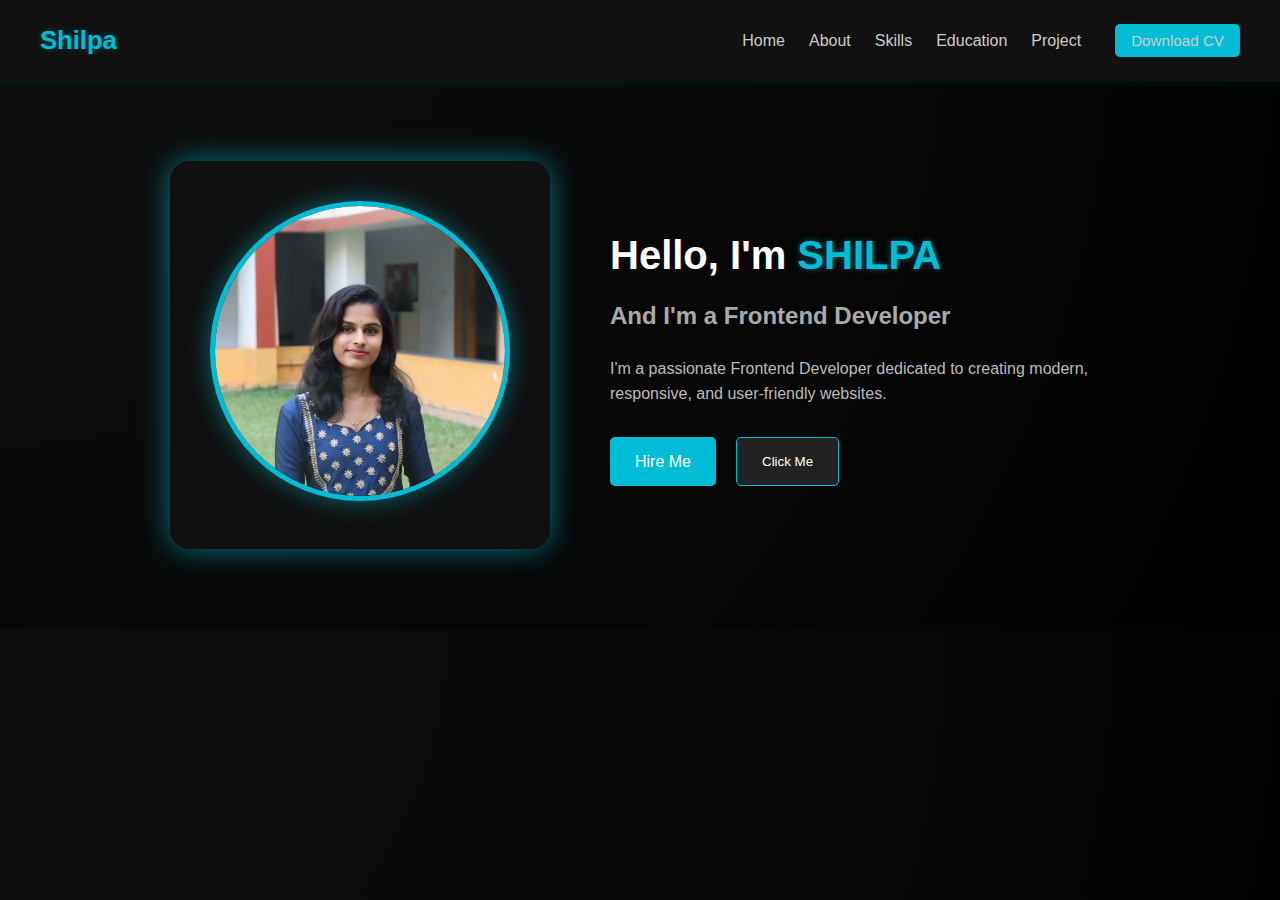
<file: index.html>
<!DOCTYPE html>
<html lang="en">
<head>
  <meta charset="UTF-8" />
  <meta name="viewport" content="width=device-width, initial-scale=1.0" />
  <title>Shilpa Portfolio</title>
  <link rel="stylesheet" href="style.css" />
</head>
<body>
 <header>
  <nav class="navbar">
    <div class="logo">Shilpa</div>
    <ul class="nav-links">
      <li><a href="#">Home</a></li>
      <li><a href="about.html">About</a></li>
      <li><a href="skills.html">Skills</a></li>
      <li><a href="Education.html">Education</a></li>
      <li><a href="project.html">Project</a></li>
      <li><a href="Shilpa Poojary.pdf" class="btn download-cv" download>Download CV</a></li>
    </ul>
  </nav>
</header>

  <section class="hero">
    <div class="profile-wrapper">
      <img src="profile.jpg" alt="Shilpa" class="profile-pic" />
    </div>
    <div class="hero-text">
      <h1>Hello, I'm <span>SHILPA</span></h1>
      <h2>And I'm a Frontend Developer</h2>
      <p>I'm a passionate Frontend Developer dedicated to creating modern, responsive, and user-friendly websites.</p>
      <div class="hero-buttons">
        <a href="#" class="btn hire">Hire Me</a>
        <!--a href="#" class="btn contact">Contact Me</a-->
        <button class="btn contact" onclick="goToContact()">Click Me</button>

      </div>
    </div>
  </section>
  <script src="script.js"></script>

</body>
</html>
</file>
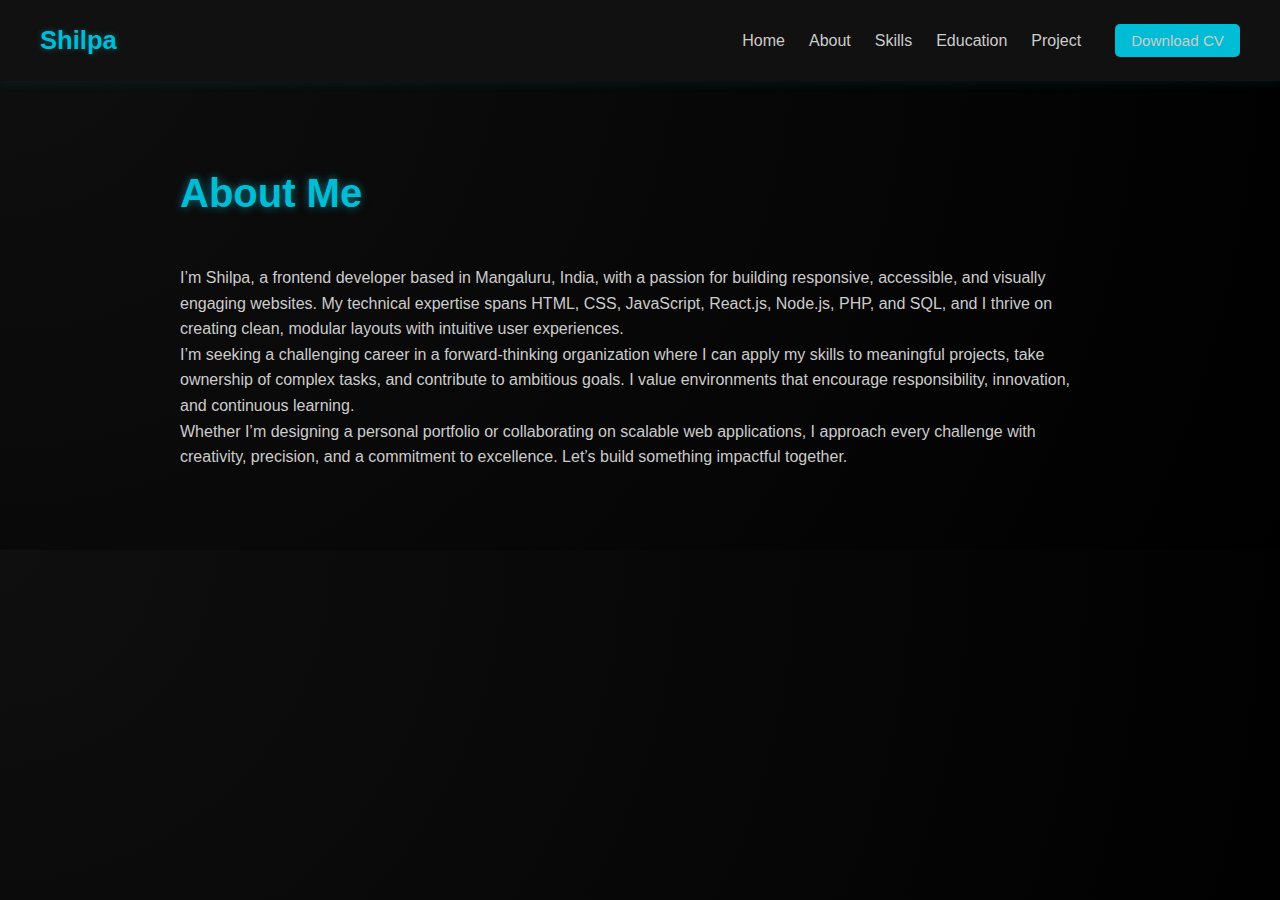
<file: about.html>
<!DOCTYPE html>
<html lang="en">
  <head>
    <meta charset="UTF-8" />
    <meta name="viewport" content="width=device-width, initial-scale=1.0" />
    <title>About - Shilpa</title>
    <link rel="stylesheet" href="style.css" />
  </head>
  <body>
    <header>
      <nav class="navbar">
        <div class="logo">Shilpa</div>
        <ul class="nav-links">
          <li><a href="index.html">Home</a></li>
          <li><a href="#">About</a></li>
          <li><a href="skills.html">Skills</a></li>
          <li><a href="Education.html">Education</a></li>
          <li><a href="project.html">Project</a></li>
          <li><a href="Shilpa Poojary.pdf" class="btn download-cv" download>Download CV</a></li>
        </ul>
      </nav>
    </header>

    <section class="page-content">
      <h1>About Me</h1>
      <p>
        I’m Shilpa, a frontend developer based in Mangaluru, India, with a
        passion for building responsive, accessible, and visually engaging
        websites. My technical expertise spans HTML, CSS, JavaScript, React.js,
        Node.js, PHP, and SQL, and I thrive on creating clean, modular layouts
        with intuitive user experiences.
      </p>
      <p>
        I’m seeking a challenging career in a forward-thinking organization
        where I can apply my skills to meaningful projects, take ownership of
        complex tasks, and contribute to ambitious goals. I value environments
        that encourage responsibility, innovation, and continuous learning.
      </p>

      <p>
        Whether I’m designing a personal portfolio or collaborating on scalable
        web applications, I approach every challenge with creativity, precision,
        and a commitment to excellence. Let’s build something impactful
        together.
      </p>
    </section>
  </body>
</html>
</file>
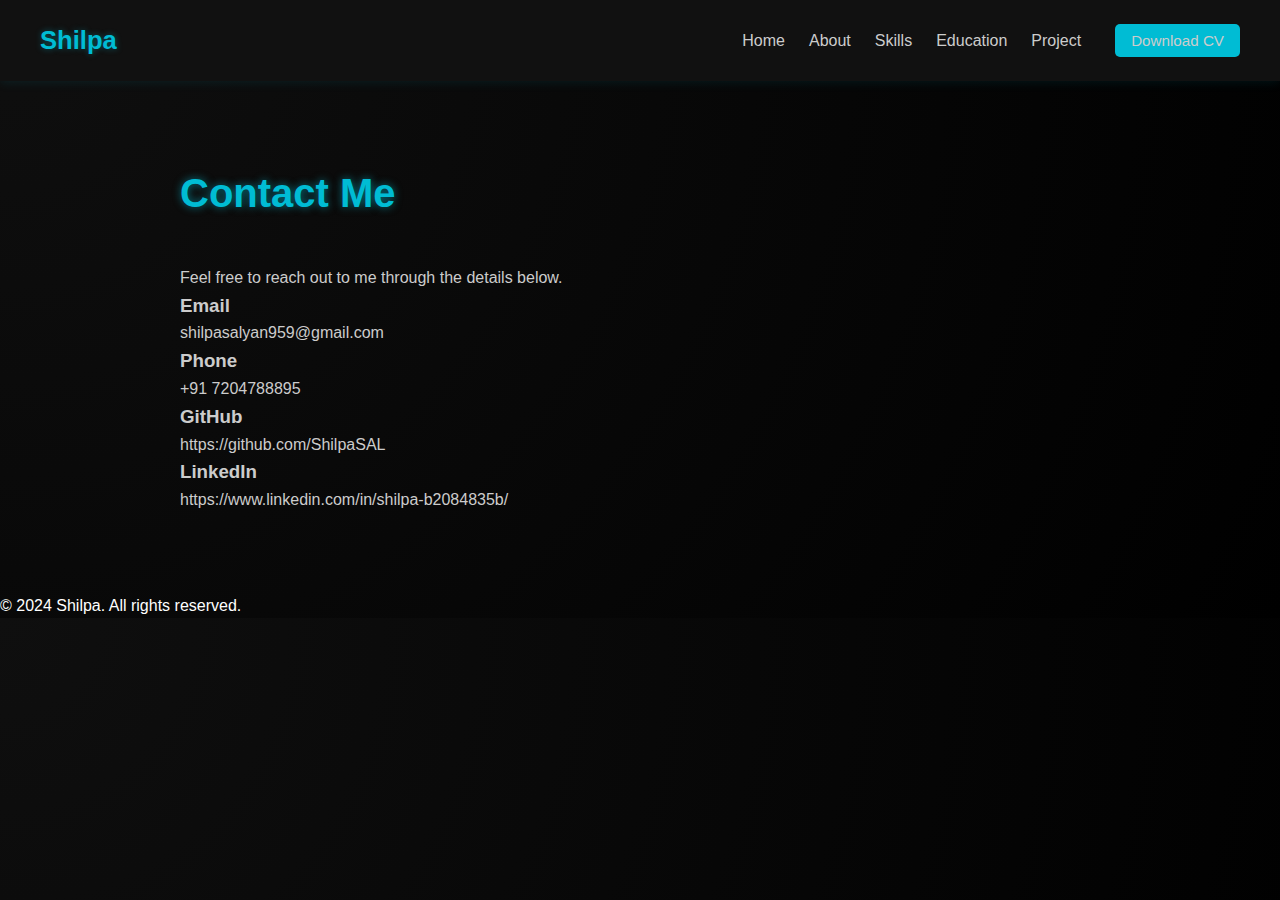
<file: contact_me.html>
<!DOCTYPE html>
<html lang="en">
<head>
  <meta charset="UTF-8" />
  <meta name="viewport" content="width=device-width, initial-scale=1.0" />
  <title>Contact | Shilpa</title>
  <link rel="stylesheet" href="style.css" />
</head>
<body>
  <header>
    <nav class="navbar">
      <div class="logo">Shilpa</div>
       <ul class="nav-links">
          <li><a href="index.html">Home</a></li>
          <li><a href="about.html">About</a></li>
          <li><a href="skills.html">Skills</a></li>
          <li><a href="Education.html">Education</a></li>
          <li><a href="project.html">Project</a></li>
          <li><a href="Shilpa Poojary.pdf" class="btn download-cv" download>Download CV</a></li>
        </ul>
    </nav>
  </header>

 <section class="page-content contact">
  <h1 class="section-heading">Contact Me</h1>
  <p class="contact-intro">Feel free to reach out to me through the details below.</p>

  <div class="contact-grid">
    <div class="contact-box">
      <h3>Email</h3>
      <p>shilpasalyan959@gmail.com</p>
    </div>
    <div class="contact-box">
      <h3>Phone</h3>
      <p>+91 7204788895</p>
    </div>
    <div class="contact-box">
      <h3>GitHub</h3>
      <p>https://github.com/ShilpaSAL</p>
    </div>
    <div class="contact-box">
      <h3>LinkedIn</h3>
      <p>https://www.linkedin.com/in/shilpa-b2084835b/</p>
    </div>
  </div>
</section>
  <footer>
    <p>&copy; 2024 Shilpa. All rights reserved.</p>
  </footer>
</body>
</html>
</file>
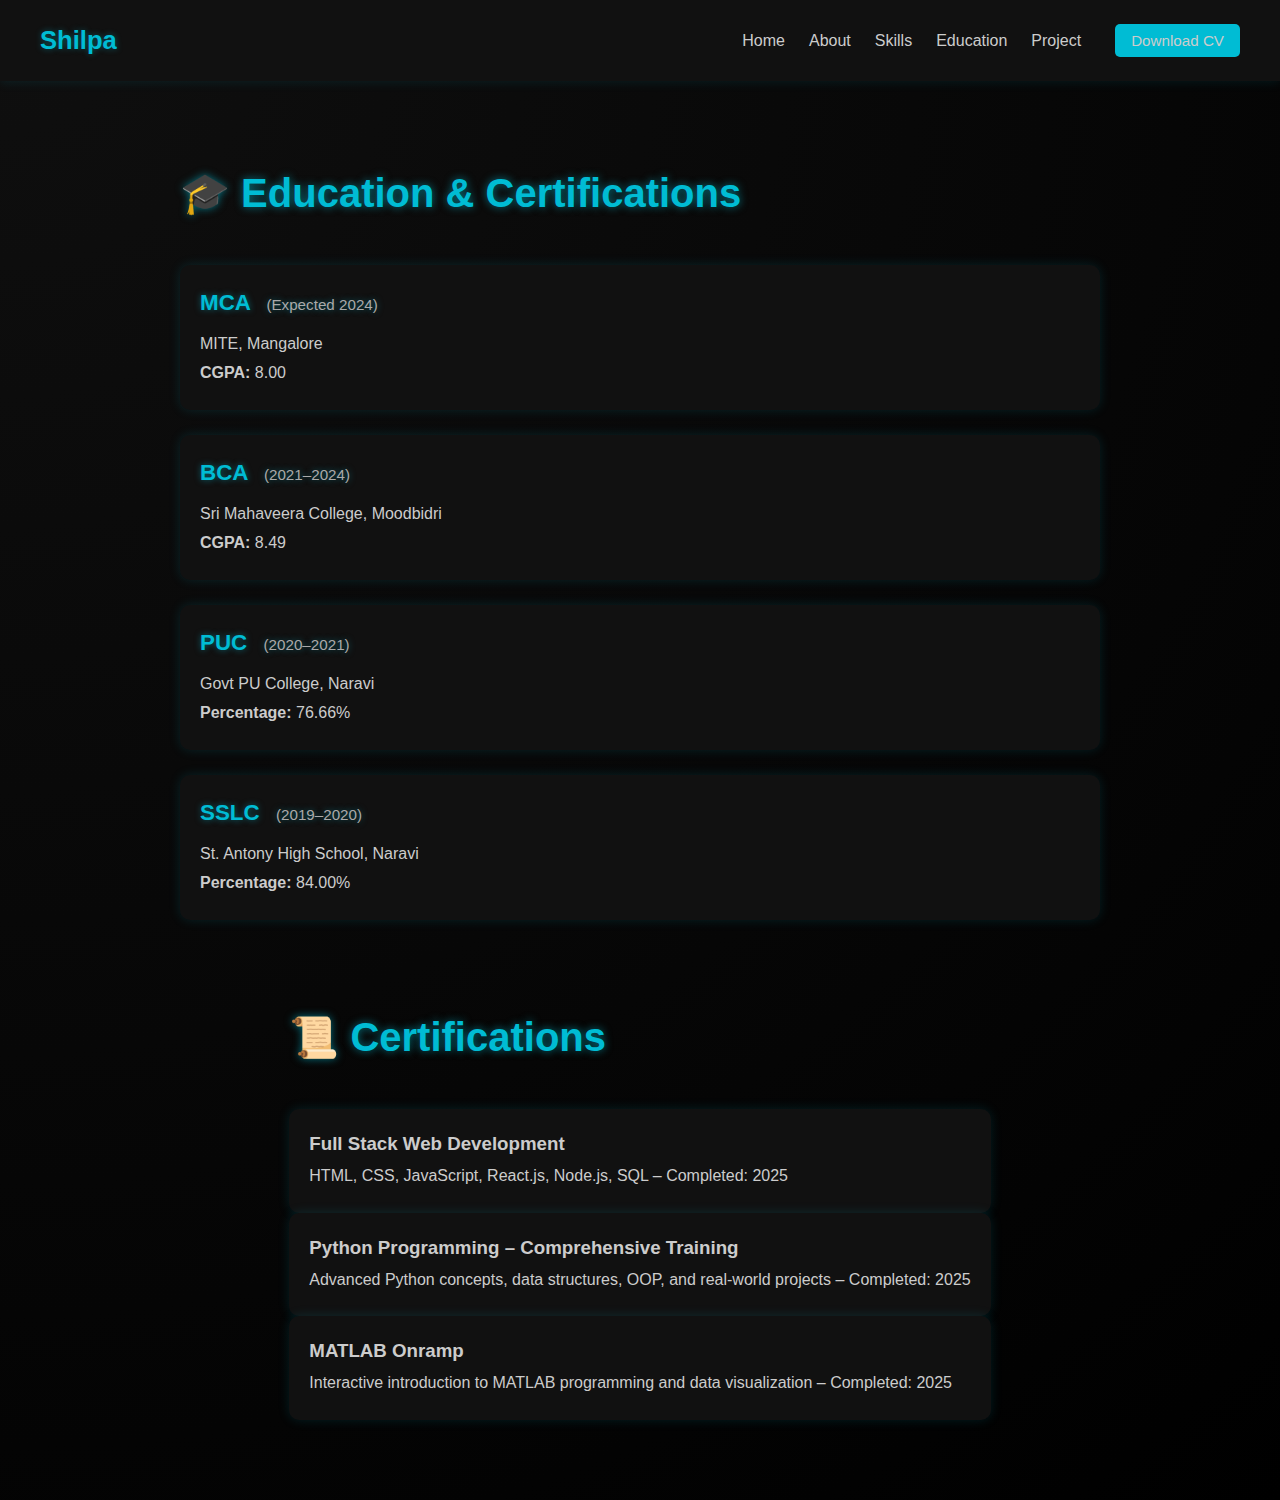
<file: Education.html>
<!DOCTYPE html>
<html lang="en">
<head>
  <meta charset="UTF-8" />
  <meta name="viewport" content="width=device-width, initial-scale=1.0" />
  <title>Education - Shilpa</title>
  <link rel="stylesheet" href="style.css" />
</head>
<body>
  <header>
    <nav class="navbar">
      <div class="logo">Shilpa</div>
      <ul class="nav-links">
        <li><a href="index.html">Home</a></li>
        <li><a href="about.html">About</a></li>
        <li><a href="skills.html">Skills</a></li>
        <li><a href="#">Education</a></li>
         <li><a href="project.html">Project</a></li>
        <li><a href="Shilpa Poojary.pdf" class="btn download-cv" download>Download CV</a></li>
      </ul>
    </nav>
  </header>

  <section class="page-content">
  <h1 class="section-heading">🎓 Education & Certifications</h1>
  <div class="education-grid">
    <!-- Existing Education Cards -->
    <div class="edu-card">
      <h3>MCA <span class="year">(Expected 2024)</span></h3>
      <p>MITE, Mangalore</p>
      <p><strong>CGPA:</strong> 8.00</p>
    </div>

    <div class="edu-card">
      <h3>BCA <span class="year">(2021–2024)</span></h3>
      <p>Sri Mahaveera College, Moodbidri</p>
      <p><strong>CGPA:</strong> 8.49</p>
    </div>

    <div class="edu-card">
      <h3>PUC <span class="year">(2020–2021)</span></h3>
      <p>Govt PU College, Naravi</p>
      <p><strong>Percentage:</strong> 76.66%</p>
    </div>

    <div class="edu-card">
      <h3>SSLC <span class="year">(2019–2020)</span></h3>
      <p>St. Antony High School, Naravi</p>
      <p><strong>Percentage:</strong> 84.00%</p>
    </div>

    <!-- Certifications -->

    <section class="certifications-section">
  <h2 class="section-heading">📜 Certifications</h2>

  <div class="cert-item">
    <h3>Full Stack Web Development</h3>
    <p>HTML, CSS, JavaScript, React.js, Node.js, SQL – Completed: 2025</p>
  </div>

  <div class="cert-item">
    <h3>Python Programming – Comprehensive Training</h3>
    <p>Advanced Python concepts, data structures, OOP, and real-world projects – Completed: 2025</p>
  </div>

  <div class="cert-item">
    <h3>MATLAB Onramp</h3>
    <p>Interactive introduction to MATLAB programming and data visualization – Completed: 2025</p>
  </div>
</section>
</div>
  </section>
</body>
</html>
</file>
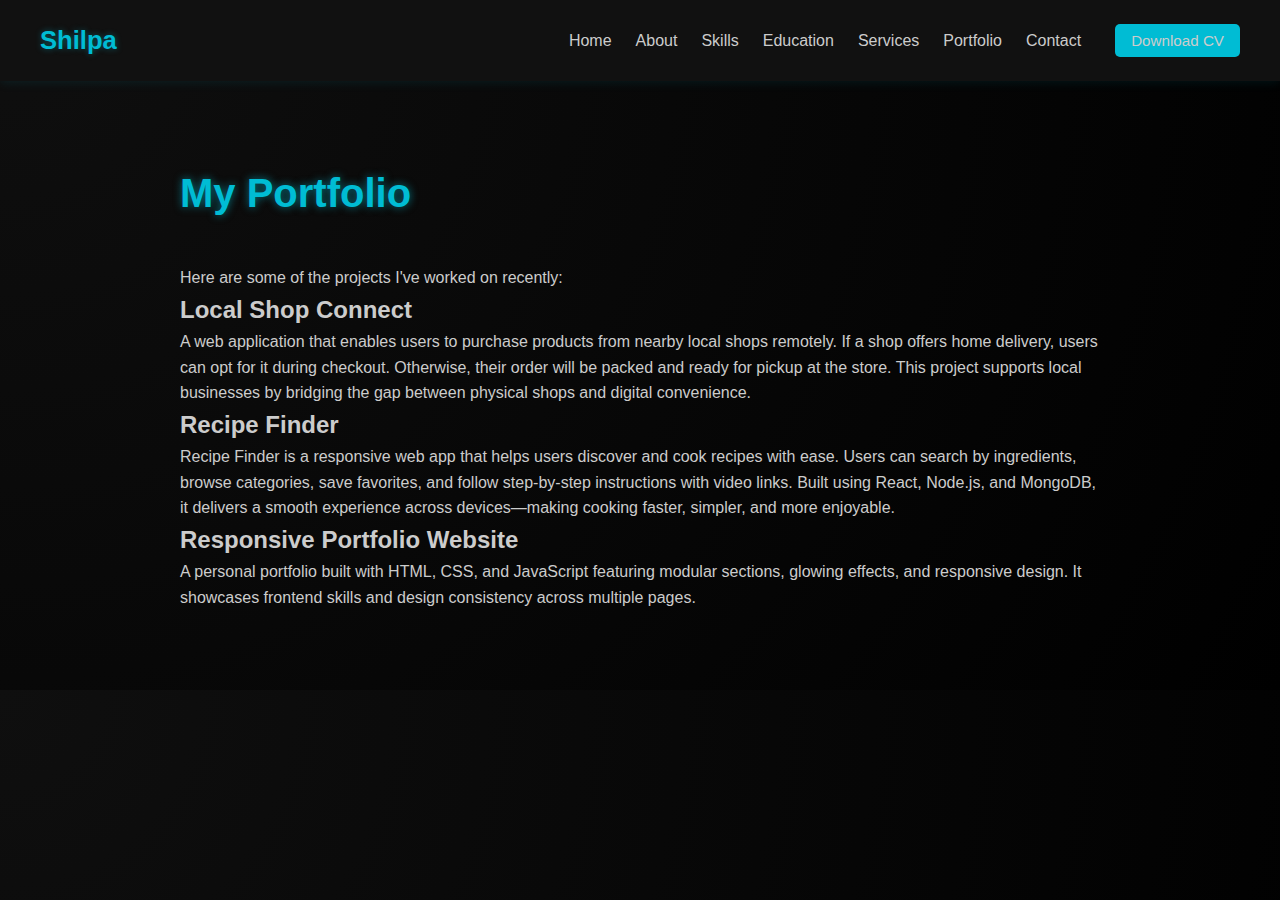
<file: portfolio.html>
<!DOCTYPE html>
<html lang="en">
<head>
  <meta charset="UTF-8" />
  <meta name="viewport" content="width=device-width, initial-scale=1.0" />
  <title>Portfolio - Shilpa</title>
  <link rel="stylesheet" href="style.css" />
</head>
<body>
  <header>
    <nav class="navbar">
      <div class="logo">Shilpa</div>
      <ul class="nav-links">
        <li><a href="index.html">Home</a></li>
        <li><a href="about.html">About</a></li>
        <li><a href="skills.html">Skills</a></li>
        <li><a href="Education.html">Education</a></li>
        <li><a href="services.html">Services</a></li>
        <li><a href="#">Portfolio</a></li>
        <li><a href="contact.html">Contact</a></li>
        <li><a href="Shilpa Poojary.pdf" class="btn download-cv" download>Download CV</a></li>
      </ul>
    </nav>
  </header>

  <section class="page-content">
    <h1>My Portfolio</h1>
    <p>Here are some of the projects I've worked on recently:</p>

    <div class="project-list">
      <div class="project-card">
        <h2>Local Shop Connect</h2>
        <p>
          A web application that enables users to purchase products from nearby local shops remotely. If a shop offers home delivery, users can opt for it during checkout. Otherwise, their order will be packed and ready for pickup at the store. This project supports local businesses by bridging the gap between physical shops and digital convenience.
        </p>
      </div>

      <div class="project-card">
        <h2>Recipe Finder</h2>
        <p>
          Recipe Finder is a responsive web app that helps users discover and cook recipes with ease. Users can search by ingredients, browse categories, save favorites, and follow step-by-step instructions with video links. Built using React, Node.js, and MongoDB, it delivers a smooth experience across devices—making cooking faster, simpler, and more enjoyable.
        </p>
      </div>

      <div class="project-card">
        <h2>Responsive Portfolio Website</h2>
        <p>
          A personal portfolio built with HTML, CSS, and JavaScript featuring modular sections, glowing effects, and responsive design. It showcases frontend skills and design consistency across multiple pages.
        </p>
      </div>
    </div>
  </section>
</body>
</html>
</file>
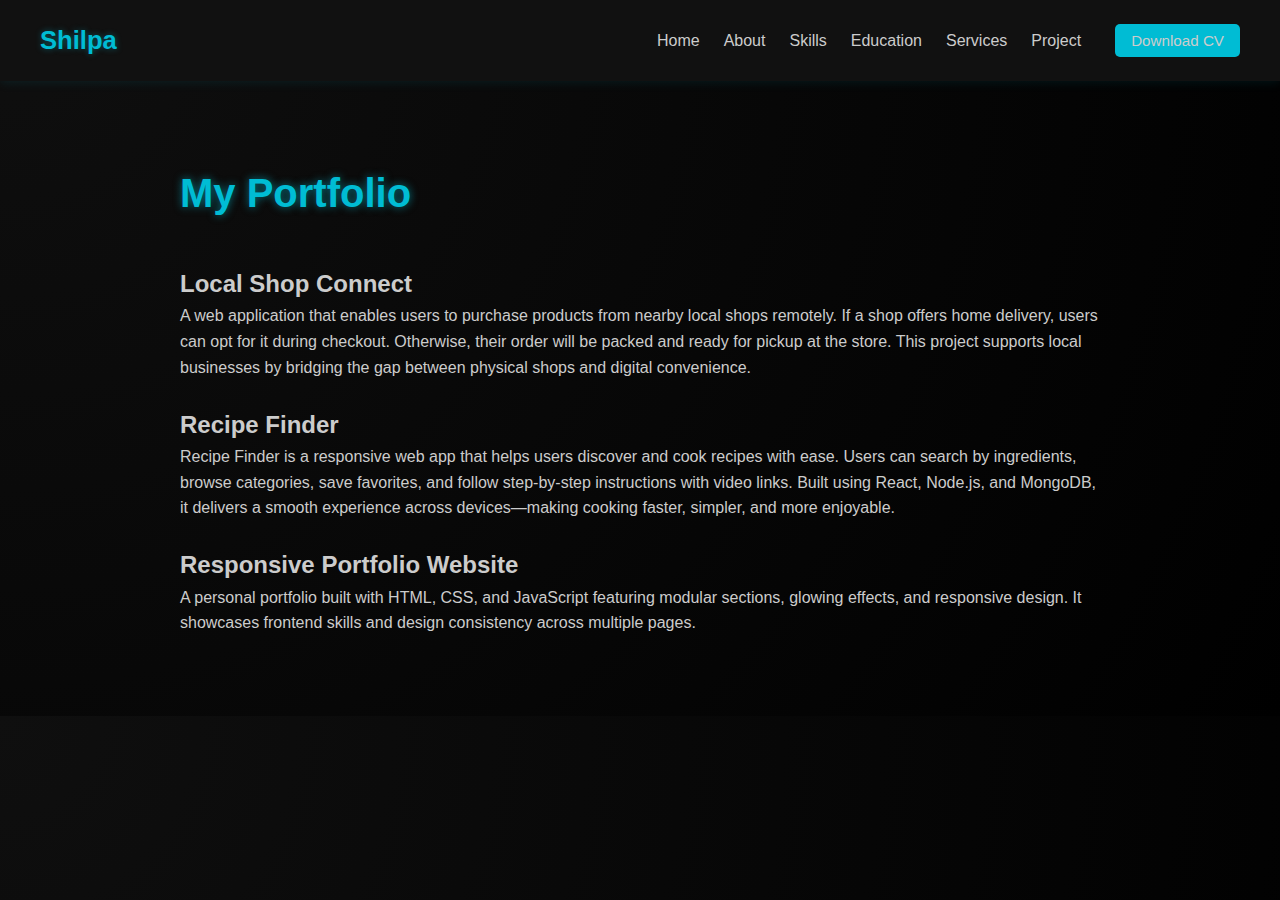
<file: project.html>
<!DOCTYPE html>
<html lang="en">
<head>
  <meta charset="UTF-8" />
  <meta name="viewport" content="width=device-width, initial-scale=1.0" />
  <title>Portfolio - Shilpa</title>
  <link rel="stylesheet" href="style.css" />
</head>
<body>
  <header>
    <nav class="navbar">
      <div class="logo">Shilpa</div>
      <ul class="nav-links">
        <li><a href="index.html">Home</a></li>
        <li><a href="about.html">About</a></li>
        <li><a href="skills.html">Skills</a></li>
        <li><a href="Education.html">Education</a></li>
        <li><a href="services.html">Services</a></li>
        <li><a href="#">Project</a></li>
        <li><a href="Shilpa Poojary.pdf" class="btn download-cv" download>Download CV</a></li>
      </ul>
    </nav>
  </header>

  <section class="page-content">
    <h1>My Portfolio</h1>
   

    <div class="project-list">
      <div class="project-card">
        <h2>Local Shop Connect</h2>
        <p>
          A web application that enables users to purchase products from nearby local shops remotely. If a shop offers home delivery, users can opt for it during checkout. Otherwise, their order will be packed and ready for pickup at the store. This project supports local businesses by bridging the gap between physical shops and digital convenience.
        </p><br>
      </div>

      <div class="project-card">
        <h2>Recipe Finder</h2>
        <p>
          Recipe Finder is a responsive web app that helps users discover and cook recipes with ease. Users can search by ingredients, browse categories, save favorites, and follow step-by-step instructions with video links. Built using React, Node.js, and MongoDB, it delivers a smooth experience across devices—making cooking faster, simpler, and more enjoyable.
        </p><br>
      </div>

      <div class="project-card">
        <h2>Responsive Portfolio Website</h2>
        <p>
          A personal portfolio built with HTML, CSS, and JavaScript featuring modular sections, glowing effects, and responsive design. It showcases frontend skills and design consistency across multiple pages.
        </p>
      </div>
    </div>
  </section>
</body>
</html>
</file>
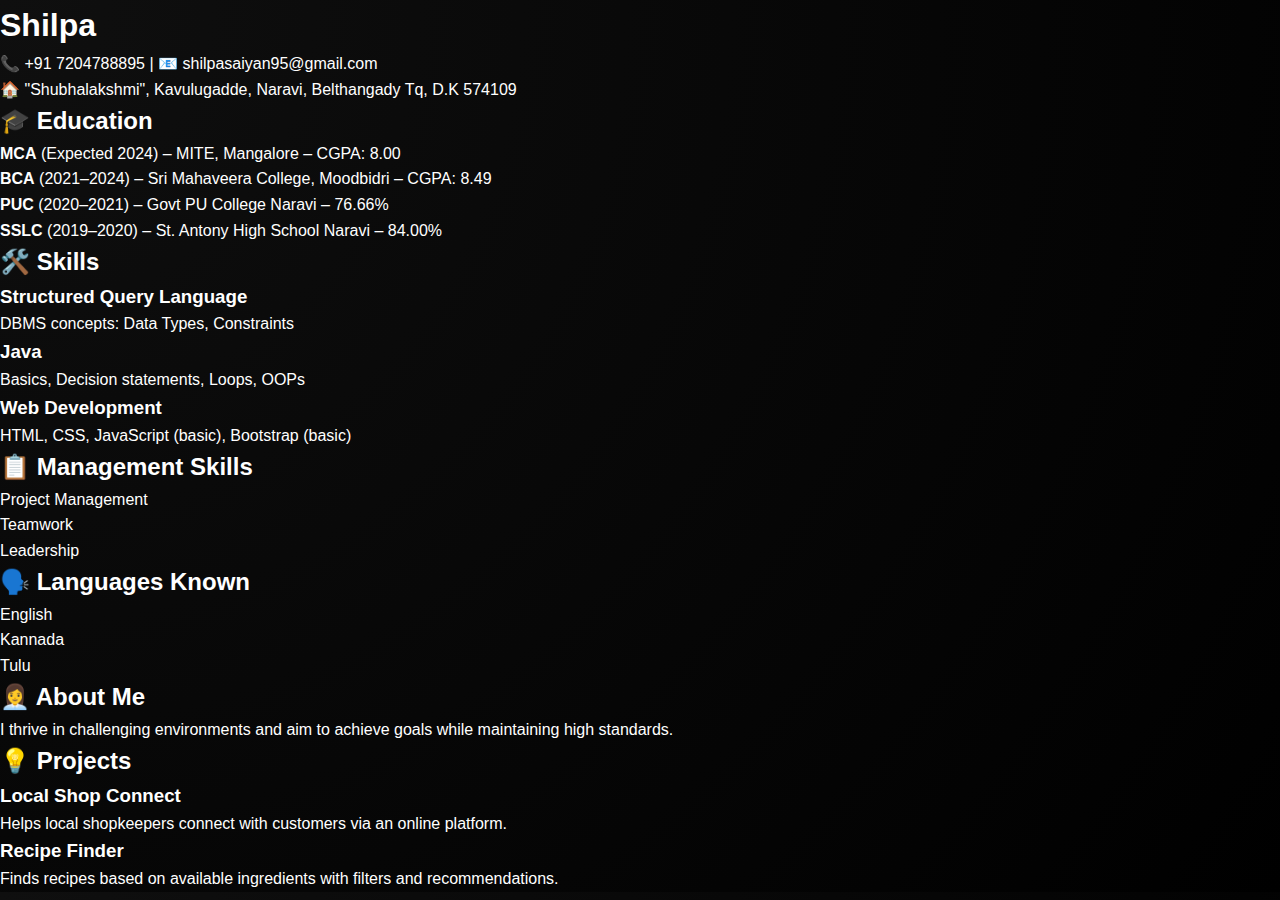
<file: Resume.html>
<!DOCTYPE html>
<html lang="en">
<head>
  <meta charset="UTF-8" />
  <meta name="viewport" content="width=device-width, initial-scale=1.0" />
  <title>Shilpa's Resume</title>
  <link rel="stylesheet" href="style.css" />
</head>
<body>
  <div class="resume">
    <header>
      <h1>Shilpa</h1>
      <p>📞 +91 7204788895 | 📧 shilpasaiyan95@gmail.com</p>
      <p>🏠 "Shubhalakshmi", Kavulugadde, Naravi, Belthangady Tq, D.K 574109</p>
    </header>

    <section class="education">
      <h2>🎓 Education</h2>
      <ul>
        <li><strong>MCA</strong> (Expected 2024) – MITE, Mangalore – CGPA: 8.00</li>
        <li><strong>BCA</strong> (2021–2024) – Sri Mahaveera College, Moodbidri – CGPA: 8.49</li>
        <li><strong>PUC</strong> (2020–2021) – Govt PU College Naravi – 76.66%</li>
        <li><strong>SSLC</strong> (2019–2020) – St. Antony High School Naravi – 84.00%</li>
      </ul>
    </section>

    <section class="skills">
      <h2>🛠️ Skills</h2>
      <h3>Structured Query Language</h3>
      <ul>
        <li>DBMS concepts: Data Types, Constraints</li>
      </ul>
      <h3>Java</h3>
      <ul>
        <li>Basics, Decision statements, Loops, OOPs</li>
      </ul>
      <h3>Web Development</h3>
      <ul>
        <li>HTML, CSS, JavaScript (basic), Bootstrap (basic)</li>
      </ul>
    </section>

    <section class="management">
      <h2>📋 Management Skills</h2>
      <ul>
        <li>Project Management</li>
        <li>Teamwork</li>
        <li>Leadership</li>
      </ul>
    </section>

    <section class="languages">
      <h2>🗣️ Languages Known</h2>
      <ul>
        <li>English</li>
        <li>Kannada</li>
        <li>Tulu</li>
      </ul>
    </section>

    <section class="about">
      <h2>👩‍💼 About Me</h2>
      <p>I thrive in challenging environments and aim to achieve goals while maintaining high standards.</p>
    </section>

    <section class="projects">
      <h2>💡 Projects</h2>
      <h3>Local Shop Connect</h3>
      <p>Helps local shopkeepers connect with customers via an online platform.</p>
      <h3>Recipe Finder</h3>
      <p>Finds recipes based on available ingredients with filters and recommendations.</p>
    </section>
  </div>
</body>
</html>
</file>
<file: style.css>
/* Reset and base styles */
* {
  margin: 0;
  padding: 0;
  box-sizing: border-box;
}

body {
  font-family: 'Segoe UI', sans-serif;
  background: radial-gradient(circle at top left, #0f0f0f, #000);
  color: #fff;
  line-height: 1.6;
}

/* Navbar */
.navbar {
  display: flex;
  justify-content: space-between;
  align-items: center;
  padding: 20px 40px;
  background-color: #111;
  box-shadow: 0 2px 10px rgba(0, 188, 212, 0.1);
}

.logo {
  font-size: 1.6rem;
  font-weight: bold;
  color: #00bcd4;
  text-shadow: 0 0 6px rgba(0, 188, 212, 0.4);
}

.nav-links {
  list-style: none;
  display: flex;
  gap: 24px;
}

.nav-links a {
  text-decoration: none;
  color: #ccc;
  font-weight: 500;
  transition: color 0.3s ease;
}

.nav-links a:hover {
  color: #00bcd4;
}

/* Hero Section */
.hero {
  display: flex;
  justify-content: center;
  align-items: center;
  padding: 80px 40px;
  gap: 60px;
  flex-wrap: wrap;
}

/* Profile Frame */
.profile-wrapper {
  background: radial-gradient(circle at center, #0f0f0f 0%, #111 100%);
  padding: 40px;
  border-radius: 20px;
  box-shadow: 0 0 30px rgba(0, 188, 212, 0.6);
  transition: transform 0.3s ease;
}

.profile-wrapper:hover {
  transform: scale(1.05);
}

.profile-pic {
  width: 300px;
  height: 300px;
  border-radius: 50%;
  object-fit: cover;
  border: 5px solid #00bcd4;
  box-shadow: 0 0 25px rgba(0, 188, 212, 0.5);
}

/* Hero Text */
.hero-text {
  max-width: 500px;
}

.hero-text h1 {
  font-size: 2.5rem;
  margin-bottom: 10px;
}

.hero-text h1 span {
  color: #00bcd4;
  text-shadow: 0 0 6px rgba(0, 188, 212, 0.5);
}

.hero-text h2 {
  font-size: 1.5rem;
  margin-bottom: 20px;
  color: #aaa;
}

.hero-text p {
  font-size: 1rem;
  color: #bbb;
  margin-bottom: 30px;
}

/* Buttons */
.hero-buttons {
  display: flex;
  gap: 20px;
}

.btn {
  background-color: #00bcd4;
  color: #fff;
  padding: 12px 25px;
  border-radius: 5px;
  text-decoration: none;
  font-weight: 500;
  transition: background-color 0.3s ease, transform 0.3s ease;
}

.btn:hover {
  background-color: #0097a7;
  transform: translateY(-2px);
}

.btn.contact {
  background-color: #222;
  border: 1px solid #00bcd4;
}

.btn.contact:hover {
  background-color: #333;
}

/* Page Content */
.page-content {
  padding: 80px 40px;
  max-width: 1000px;
  margin: auto;
  color: #ccc;
}

.page-content h1,
.section-heading {
  font-size: 2.5rem;
  color: #00bcd4;
  margin-bottom: 40px;
  font-weight: bold;
  text-shadow: 0 0 8px rgba(0, 188, 212, 0.6);
}

/* Skills List */
/* Skill Buttons */
.skills-buttons {
  margin-top: 30px;
  padding: 0;
  list-style: none;
  display: flex;
  flex-wrap: wrap;
  gap: 15px;
}

.skills-buttons li {
  display: flex;
  align-items: center;
  gap: 10px;
  background: #111;
  border: 1px solid #00bcd4;
  padding: 12px 20px;
  border-radius: 30px;
  color: #00bcd4;
  font-size: 16px;
  cursor: pointer;
  transition: 0.3s ease;
  box-shadow: 0 0 10px rgba(0, 188, 212, 0.2);
}

.skills-buttons li:hover {
  background: #00bcd4;
  color: black;
  box-shadow: 0 0 15px rgba(0, 188, 212, 0.6);
  transform: translateY(-3px);
}

.skills-buttons li img {
  width: 24px;
  height: 24px;
}


/* Shared Card Style */
.edu-card,
.cert-item {
  background-color: #111;
  border-radius: 10px;
  padding: 20px;
  box-shadow: 0 0 12px rgba(0, 188, 212, 0.15);
  transition: transform 0.3s ease, box-shadow 0.3s ease;
}

.edu-card:hover,
.cert-item:hover {
  transform: translateY(-6px);
  box-shadow: 0 0 18px rgba(0, 188, 212, 0.3);
}

.edu-card h3,
.cert-title {
  color: #00bcd4;
  margin-bottom: 10px;
  font-size: 1.4rem;
  font-weight: bold;
  text-shadow: 0 0 6px rgba(0, 188, 212, 0.5);
}

.edu-card .year {
  font-weight: normal;
  font-size: 0.95rem;
  color: #aaa;
  margin-left: 10px;
}

.edu-card p,
.cert-item p {
  color: #ccc;
  font-size: 1rem;
  line-height: 1.6;
  margin: 4px 0;
}

/* Education Layout */
.education-grid {
  display: flex;
  flex-direction: column;
  gap: 25px;
  margin-top: 30px;
}

/* Certifications Section */
.certifications-section {
  margin-top: 60px;
  padding: 0 40px;
  max-width: 1000px;
  margin-left: auto;
  margin-right: auto;
}

/* Responsive Tweaks */
@media (max-width: 768px) {
  .hero {
    flex-direction: column;
    text-align: center;
  }

  .hero-buttons {
    flex-direction: column;
    align-items: center;
  }

  .btn {
    width: 100%;
    max-width: 250px;
  }
}
.nav-links .download-cv {
  padding: 8px 16px;
  font-size: 0.95rem;
  margin-left: 10px;
}
/* contact-me */
</file>
